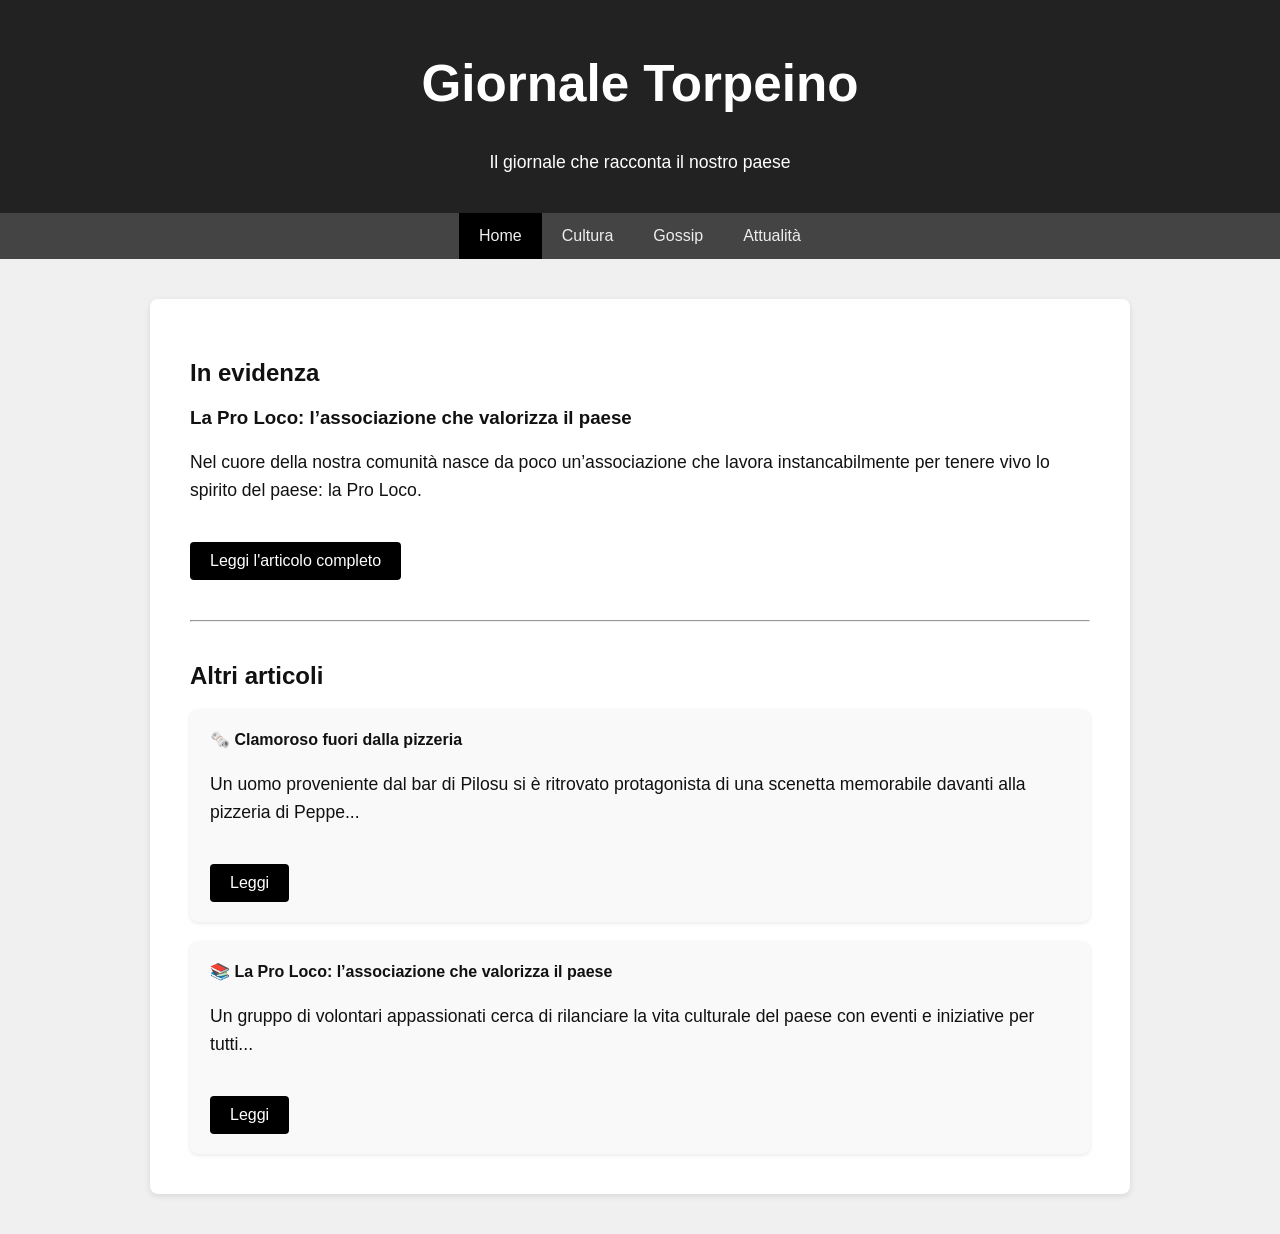
<file: index.html>
<!DOCTYPE html>
<html lang="it">
<head>
    <meta charset="UTF-8">
    <title>Giornale Torpeino</title>
    <style>
        body {
            font-family: 'Segoe UI', Tahoma, Geneva, Verdana, sans-serif;
            background-color: #f0f0f0;
            color: #111;
            margin: 0;
            padding: 0;
        }
        .header {
            background-color: #222;
            color: white;
            padding: 20px;
            text-align: center;
        }
        .menu {
            background-color: #444;
            overflow: hidden;
            display: flex;
            justify-content: center;
        }
        .menu a {
            color: #eee;
            padding: 14px 20px;
            text-decoration: none;
            display: block;
        }
        .menu a:hover {
            background-color: #666;
        }
        .menu a.active {
            background-color: #000;
        }
        .container {
            max-width: 900px;
            margin: 40px auto;
            background-color: #fff;
            padding: 40px;
            border-radius: 8px;
            box-shadow: 0 2px 6px rgba(0,0,0,0.1);
        }
        h1 {
            color: #111;
        }
        em {
            color: #555;
        }
        p {
            font-size: 1.1em;
            line-height: 1.6;
        }
        .highlight {
            background-color: #f9f9f9;
            border-left: 4px solid #999;
            padding: 10px;
            margin: 20px 0;
        }
        a.article-link {
            display: block;
            margin-top: 15px;
            font-size: 1.1em;
            color: #333;
            text-decoration: none;
        }
        a.article-link:hover {
            text-decoration: underline;
        }
        .btn-evidenza {
            display: inline-block;
            margin-top: 20px;
            padding: 10px 20px;
            background-color: #000;
            color: white;
            text-decoration: none;
            border-radius: 4px;
        }
        .btn-evidenza:hover {
            background-color: #333;
        }
    </style>
</head>
<body>
    <div class="header">
        <h1 style="font-size: 3.2em; color: white;">Giornale Torpeino</h1>
        <p>Il giornale che racconta il nostro paese</p>
    </div>
    <div class="menu">
        <a href="index.html" class="active">Home</a>
        <a href="cultura.html" class="">Cultura</a>
        <a href="gossip.html" class="">Gossip</a>
        <a href="attualita.html" class="">Attualità</a>
    </div>
    <div class="container">
        
<h2>In evidenza</h2>
<h3>La Pro Loco: l’associazione che valorizza il paese</h3>
<p>Nel cuore della nostra comunità nasce da poco un’associazione che lavora instancabilmente per tenere vivo lo spirito del paese: la Pro Loco.</p>
<a href="cultura.html" class="btn-evidenza">Leggi l'articolo completo</a>

    

<hr style="margin: 40px 0;">
<h2>Altri articoli</h2>
<div style="display: flex; gap: 20px; flex-wrap: wrap;">
    <div style="flex: 1 1 45%; background-color: #f9f9f9; padding: 20px; border-radius: 8px; box-shadow: 0 1px 4px rgba(0,0,0,0.1);">
        <h4 style="margin-top: 0;">🗞️ Clamoroso fuori dalla pizzeria</h4>
        <p>Un uomo proveniente dal bar di Pilosu si è ritrovato protagonista di una scenetta memorabile davanti alla pizzeria di Peppe...</p>
        <a href="ubriaco.html" class="btn-evidenza">Leggi</a>
    </div>
    <div style="flex: 1 1 45%; background-color: #f9f9f9; padding: 20px; border-radius: 8px; box-shadow: 0 1px 4px rgba(0,0,0,0.1);">
        <h4 style="margin-top: 0;">📚 La Pro Loco: l’associazione che valorizza il paese</h4>
        <p>Un gruppo di volontari appassionati cerca di rilanciare la vita culturale del paese con eventi e iniziative per tutti...</p>
        <a href="cultura.html" class="btn-evidenza">Leggi</a>
    </div>
</div>

</div>
</body>
</file>
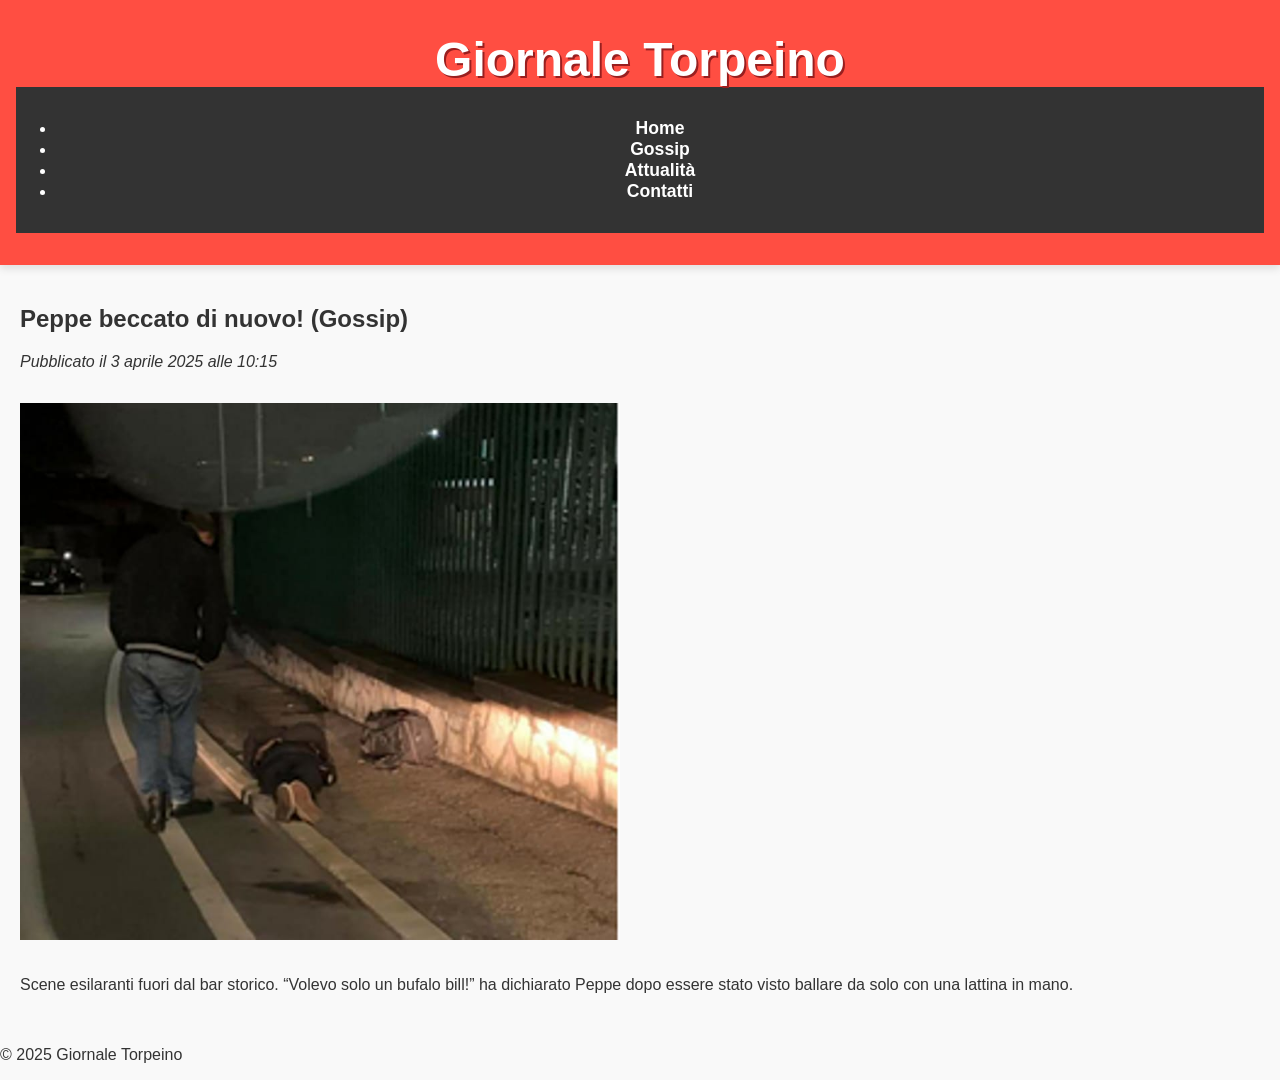
<file: articolo-bufalo-bill.html>
<!DOCTYPE html>
<html lang="it">
<head>
  <meta charset="UTF-8" />
  <meta name="viewport" content="width=device-width, initial-scale=1.0" />
  <title>Peppe beccato di nuovo!</title>
  <link rel="stylesheet" href="style.css" />
</head>
<body>
  <header>
    <h1>Giornale Torpeino</h1>
    <nav>
      <ul>
        <li><a href="index.html">Home</a></li>
        <li><a href="gossip.html">Gossip</a></li>
        <li><a href="attualita.html">Attualità</a></li>
        <li><a href="contatti.html">Contatti</a></li>
      </ul>
    </nav>
  </header>
  <main>
    <h2>Peppe beccato di nuovo! (Gossip)</h2>
    <p><em>Pubblicato il 3 aprile 2025 alle 10:15</em></p>
    <img src="immagine-bufalo.jpg" alt="Peppe gossip" style="width:100%;max-width:600px;margin:1rem 0;">
    <p>
      Scene esilaranti fuori dal bar storico. “Volevo solo un bufalo bill!” ha dichiarato Peppe dopo essere stato visto ballare da solo con una lattina in mano.
    </p>
  </main>
  <footer>
    <p>© 2025 Giornale Torpeino</p>
  </footer>
</body>
</html>
</file>
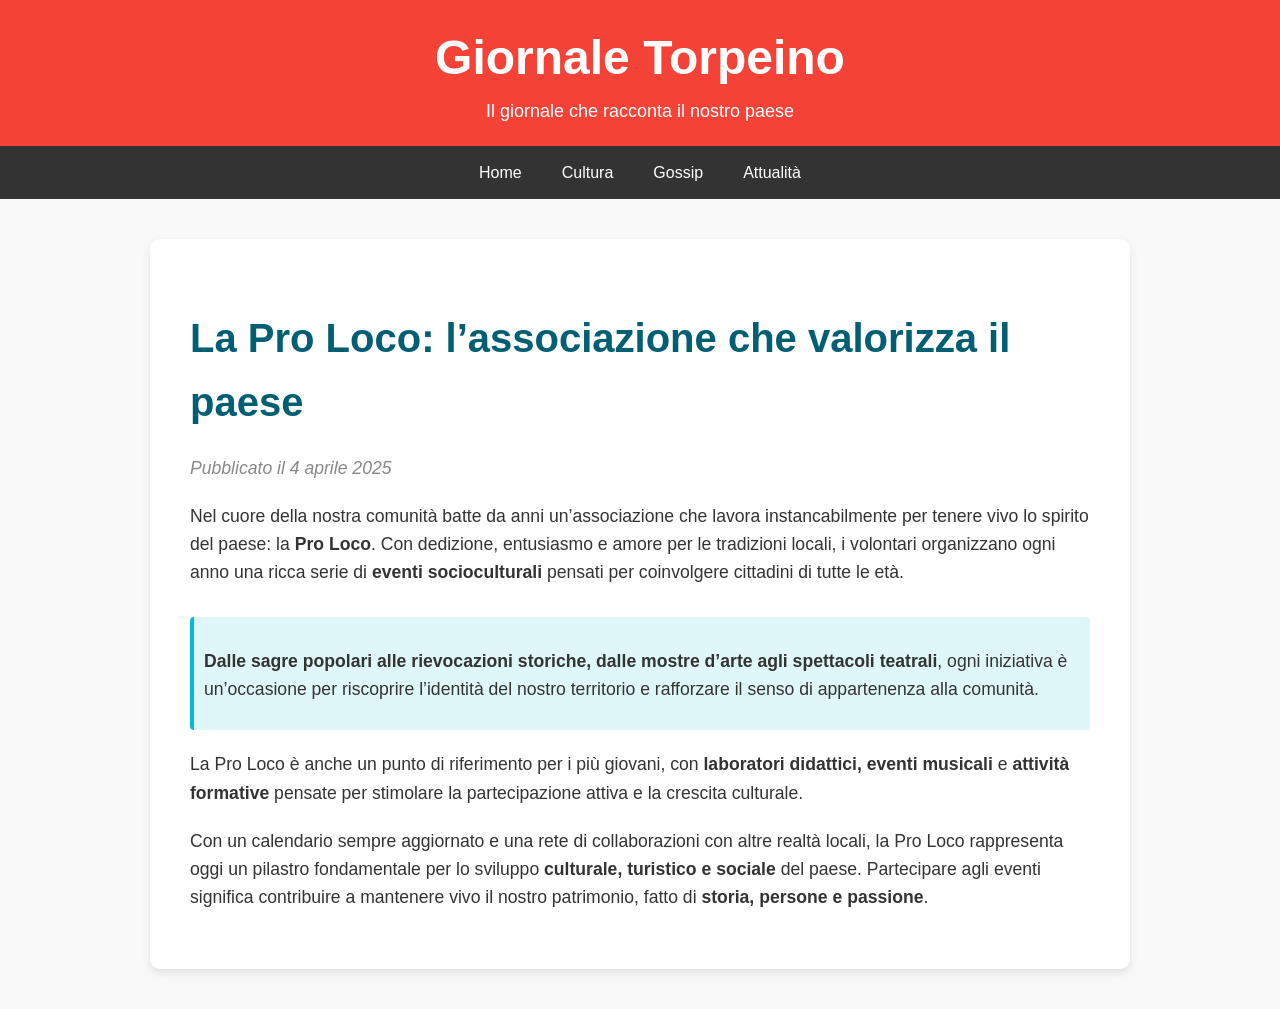
<file: articolo_proloco (7).html>
<!DOCTYPE html>
<html lang="it">
<head>
    <meta charset="UTF-8">
    <title>La Pro Loco: l’associazione che valorizza il paese</title>
    <style>
        body {
            font-family: 'Segoe UI', Tahoma, Geneva, Verdana, sans-serif;
            background-color: #f9f9f9;
            color: #333;
            line-height: 1.6;
            margin: 0;
            padding: 0;
        }
        .container {
            max-width: 900px;
            margin: 40px auto;
            background-color: #ffffff;
            padding: 40px;
            border-radius: 10px;
            box-shadow: 0 4px 10px rgba(0,0,0,0.1);
        }
        h1 {
            color: #005f73;
            font-size: 2.5em;
            margin-bottom: 10px;
        }
        em {
            color: #888;
        }
        p {
            margin-top: 20px;
            font-size: 1.1em;
        }
        .highlight {
            background-color: #e0f7fa;
            padding: 10px;
            border-left: 4px solid #00bcd4;
            margin-top: 30px;
            border-radius: 4px;
        }
    </style>
</head>
<body>

    <!-- INIZIO MENU -->
    <div style="background-color: #f44336; padding: 20px; text-align: center;">
        <h1 style="color: white; font-size: 48px; margin: 0;">Giornale Torpeino</h1>
        <p style="color: white; font-size: 18px; margin: 0;">Il giornale che racconta il nostro paese</p>
    </div>
    <div style="background-color: #333; overflow: hidden;">
        <div style="display: flex; justify-content: center;">
            <a href="index.html" style="color: white; padding: 14px 20px; text-decoration: none; display: block;">Home</a>
            <a href="cultura.html" style="color: white; padding: 14px 20px; text-decoration: none; display: block;">Cultura</a>
            <a href="gossip.html" style="color: white; padding: 14px 20px; text-decoration: none; display: block;">Gossip</a>
            <a href="attualita.html" style="color: white; padding: 14px 20px; text-decoration: none; display: block;">Attualità</a>
        </div>
    </div>
    <!-- FINE MENU -->

    <div class="container">
        <h1>La Pro Loco: l’associazione che valorizza il paese</h1>
        <p><em>Pubblicato il 4 aprile 2025</em></p>

        <p>Nel cuore della nostra comunità batte da anni un’associazione che lavora instancabilmente per tenere vivo lo spirito del paese: la <strong>Pro Loco</strong>. 
        Con dedizione, entusiasmo e amore per le tradizioni locali, i volontari organizzano ogni anno una ricca serie di <strong>eventi socioculturali</strong> pensati per coinvolgere cittadini di tutte le età.</p>

        <div class="highlight">
            <p><strong>Dalle sagre popolari alle rievocazioni storiche, dalle mostre d’arte agli spettacoli teatrali</strong>, ogni iniziativa è un’occasione per riscoprire l’identità del nostro territorio e rafforzare il senso di appartenenza alla comunità.</p>
        </div>

        <p>La Pro Loco è anche un punto di riferimento per i più giovani, con <strong>laboratori didattici, eventi musicali</strong> e <strong>attività formative</strong> pensate per stimolare la partecipazione attiva e la crescita culturale.</p>

        <p>Con un calendario sempre aggiornato e una rete di collaborazioni con altre realtà locali, la Pro Loco rappresenta oggi un pilastro fondamentale per lo sviluppo <strong>culturale, turistico e sociale</strong> del paese. Partecipare agli eventi significa contribuire a mantenere vivo il nostro patrimonio, fatto di <strong>storia, persone e passione</strong>.</p>
    </div>
</body>
</html>
</file>
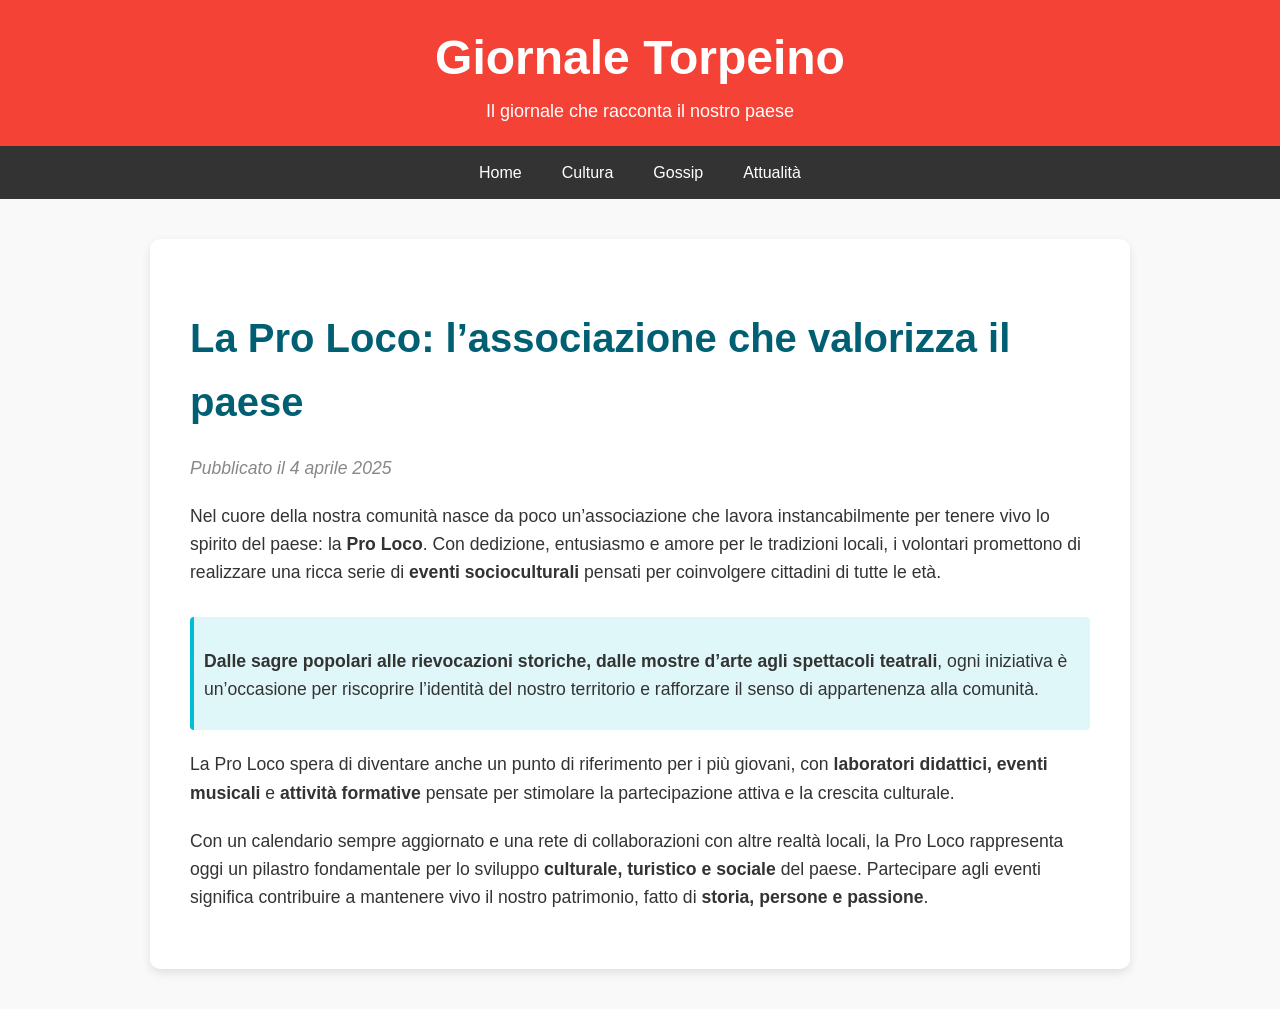
<file: articolo_proloco.html>
<!DOCTYPE html>
<html lang="it">
<head>
    <meta charset="UTF-8">
    <title>La Pro Loco: l’associazione che valorizza il paese</title>
    <style>
        body {
            font-family: 'Segoe UI', Tahoma, Geneva, Verdana, sans-serif;
            background-color: #f9f9f9;
            color: #333;
            line-height: 1.6;
            margin: 0;
            padding: 0;
        }
        .container {
            max-width: 900px;
            margin: 40px auto;
            background-color: #ffffff;
            padding: 40px;
            border-radius: 10px;
            box-shadow: 0 4px 10px rgba(0,0,0,0.1);
        }
        h1 {
            color: #005f73;
            font-size: 2.5em;
            margin-bottom: 10px;
        }
        em {
            color: #888;
        }
        p {
            margin-top: 20px;
            font-size: 1.1em;
        }
        .highlight {
            background-color: #e0f7fa;
            padding: 10px;
            border-left: 4px solid #00bcd4;
            margin-top: 30px;
            border-radius: 4px;
        }
    </style>
</head>
<body>

    <!-- INIZIO MENU -->
    <div style="background-color: #f44336; padding: 20px; text-align: center;">
        <h1 style="color: white; font-size: 48px; margin: 0;">Giornale Torpeino</h1>
        <p style="color: white; font-size: 18px; margin: 0;">Il giornale che racconta il nostro paese</p>
    </div>
    <div style="background-color: #333; overflow: hidden;">
        <div style="display: flex; justify-content: center;">
            <a href="index.html" style="color: white; padding: 14px 20px; text-decoration: none; display: block;">Home</a>
            <a href="cultura.html" style="color: white; padding: 14px 20px; text-decoration: none; display: block;">Cultura</a>
            <a href="gossip.html" style="color: white; padding: 14px 20px; text-decoration: none; display: block;">Gossip</a>
            <a href="attualita.html" style="color: white; padding: 14px 20px; text-decoration: none; display: block;">Attualità</a>
        </div>
    </div>
    <!-- FINE MENU -->

    <div class="container">
        <h1>La Pro Loco: l’associazione che valorizza il paese</h1>
        <p><em>Pubblicato il 4 aprile 2025</em></p>

        <p>Nel cuore della nostra comunità nasce da poco un’associazione che lavora instancabilmente per tenere vivo lo spirito del paese: la <strong>Pro Loco</strong>. 
        Con dedizione, entusiasmo e amore per le tradizioni locali, i volontari promettono di realizzare una ricca serie di <strong>eventi socioculturali</strong> pensati per coinvolgere cittadini di tutte le età.</p>

        <div class="highlight">
            <p><strong>Dalle sagre popolari alle rievocazioni storiche, dalle mostre d’arte agli spettacoli teatrali</strong>, ogni iniziativa è un’occasione per riscoprire l’identità del nostro territorio e rafforzare il senso di appartenenza alla comunità.</p>
        </div>

        <p>La Pro Loco spera di diventare anche un punto di riferimento per i più giovani, con <strong>laboratori didattici, eventi musicali</strong> e <strong>attività formative</strong> pensate per stimolare la partecipazione attiva e la crescita culturale.</p>

        <p>Con un calendario sempre aggiornato e una rete di collaborazioni con altre realtà locali, la Pro Loco rappresenta oggi un pilastro fondamentale per lo sviluppo <strong>culturale, turistico e sociale</strong> del paese. Partecipare agli eventi significa contribuire a mantenere vivo il nostro patrimonio, fatto di <strong>storia, persone e passione</strong>.</p>
    </div>
</body>
</html>
</file>
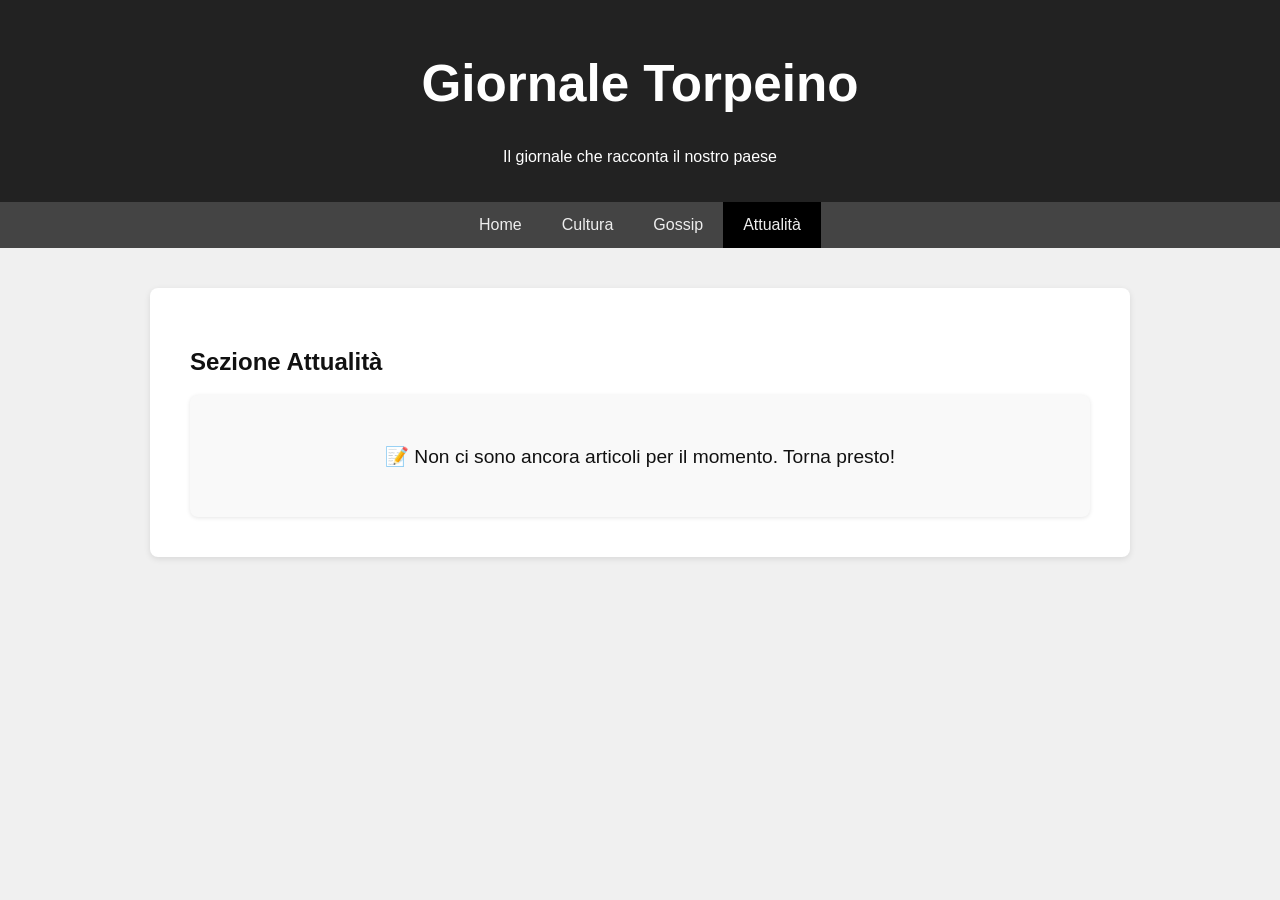
<file: attualita.html>
<!DOCTYPE html>
<html lang="it">
<head>
    <meta charset="UTF-8">
    <title>Attualità</title>
    <meta name="description" content="Il Giornale Torpeino racconta storie, eventi e curiosità del paese di Torpe. Scopri articoli di cultura, gossip e attualità.">
    <meta name="keywords" content="giornale Torpe, notizie Torpe, cultura Torpe, gossip paese, attualità locale">
    <meta name="author" content="Redazione Torpeino">
    <style>
        body {
            font-family: 'Segoe UI', Tahoma, Geneva, Verdana, sans-serif;
            background-color: #f0f0f0;
            color: #111;
            margin: 0;
            padding: 0;
        }
        .header {
            background-color: #222;
            color: white;
            padding: 20px;
            text-align: center;
        }
        .menu {
            background-color: #444;
            overflow: hidden;
            display: flex;
            justify-content: center;
        }
        .menu a {
            color: #eee;
            padding: 14px 20px;
            text-decoration: none;
            display: block;
        }
        .menu a:hover {
            background-color: #666;
        }
        .menu a.active {
            background-color: #000;
        }
        .container {
            max-width: 900px;
            margin: 40px auto;
            background-color: #fff;
            padding: 40px;
            border-radius: 8px;
            box-shadow: 0 2px 6px rgba(0,0,0,0.1);
        }
        .btn-evidenza {
            display: inline-block;
            margin-top: 10px;
            padding: 10px 20px;
            background-color: #000;
            color: white;
            text-decoration: none;
            border-radius: 4px;
        }
        .btn-evidenza:hover {
            background-color: #333;
        }
    </style>
</head>
<body>
    <div class="header">
        <h1 style="font-size: 3.2em; color: white;">Giornale Torpeino</h1>
        <p>Il giornale che racconta il nostro paese</p>
    </div>
    <div class="menu">
        <a href="index.html" class="">Home</a>
        <a href="cultura.html" class="">Cultura</a>
        <a href="gossip.html" class="">Gossip</a>
        <a href="attualita.html" class="active">Attualità</a>
    </div>
    <div class="container">
        
<h2>Sezione Attualità</h2>
<div style="background-color: #f9f9f9; padding: 30px; border-radius: 8px; box-shadow: 0 1px 4px rgba(0,0,0,0.1); text-align: center;">
    <p style="font-size: 1.2em;">📝 Non ci sono ancora articoli per il momento. Torna presto!</p>
</div>

    </div>
</body>
</html>
</file>
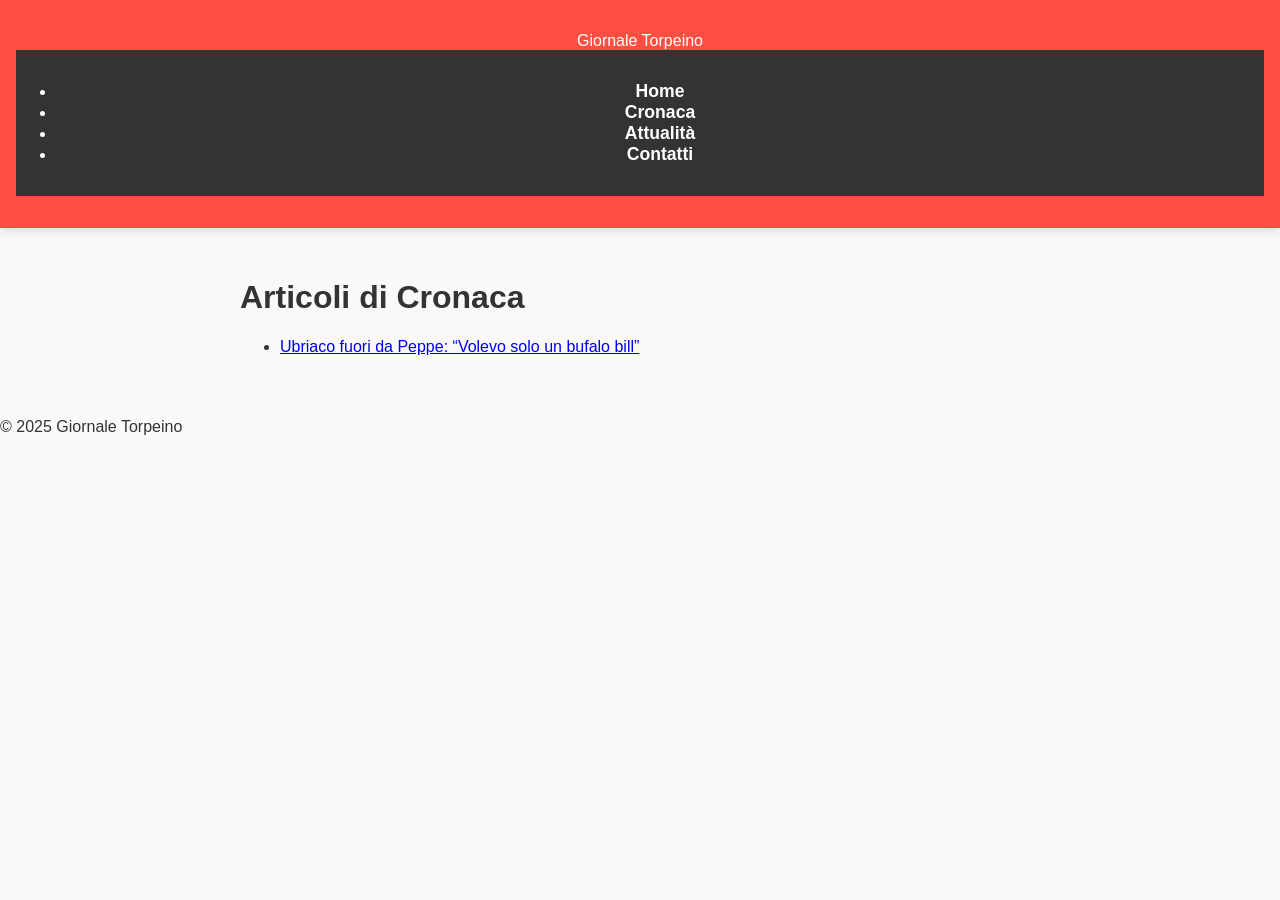
<file: cronaca.html>
<!DOCTYPE html>
<html lang="it">
<head>
  <meta charset="UTF-8">
  <meta name="viewport" content="width=device-width, initial-scale=1.0">
  <title>Cronaca – Giornale Torpeino</title>
  <link rel="stylesheet" href="style.css">
</head>
<body>
  <header>
    <div class="logo">Giornale Torpeino</div>
    <nav>
      <ul>
        <li><a href="index.html">Home</a></li>
        <li><a href="cronaca.html">Cronaca</a></li>
        <li><a href="attualita.html">Attualità</a></li>
        <li><a href="#">Contatti</a></li>
      </ul>
    </nav>
  </header>

  <main style="padding: 30px; max-width: 800px; margin: auto;">
    <h1>Articoli di Cronaca</h1>
    <ul>
      <li><a href="articolo-bufalo-bill.html">Ubriaco fuori da Peppe: “Volevo solo un bufalo bill”</a></li>
    </ul>
  </main>

  <footer>
    <p>&copy; 2025 Giornale Torpeino</p>
  </footer>
</body>
</html>
</file>
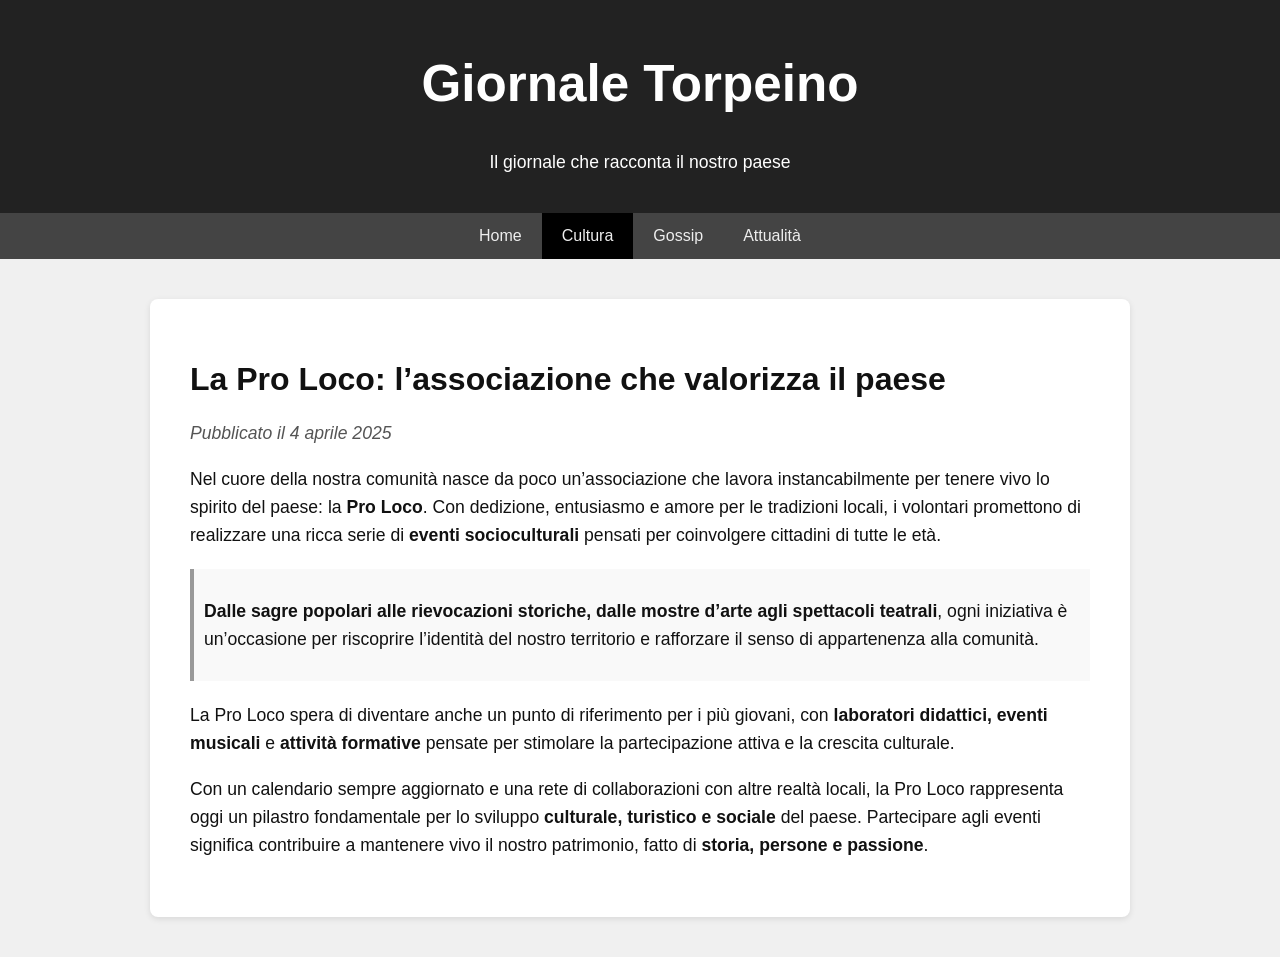
<file: cultura.html>
<!DOCTYPE html>
<html lang="it">
<head>
    <meta charset="UTF-8">
    <title>Cultura</title>
    <style>
        body {
            font-family: 'Segoe UI', Tahoma, Geneva, Verdana, sans-serif;
            background-color: #f0f0f0;
            color: #111;
            margin: 0;
            padding: 0;
        }
        .header {
            background-color: #222;
            color: white;
            padding: 20px;
            text-align: center;
        }
        .menu {
            background-color: #444;
            overflow: hidden;
            display: flex;
            justify-content: center;
        }
        .menu a {
            color: #eee;
            padding: 14px 20px;
            text-decoration: none;
            display: block;
        }
        .menu a:hover {
            background-color: #666;
        }
        .menu a.active {
            background-color: #000;
        }
        .container {
            max-width: 900px;
            margin: 40px auto;
            background-color: #fff;
            padding: 40px;
            border-radius: 8px;
            box-shadow: 0 2px 6px rgba(0,0,0,0.1);
        }
        h1 {
            color: #111;
        }
        em {
            color: #555;
        }
        p {
            font-size: 1.1em;
            line-height: 1.6;
        }
        .highlight {
            background-color: #f9f9f9;
            border-left: 4px solid #999;
            padding: 10px;
            margin: 20px 0;
        }
        a.article-link {
            display: block;
            margin-top: 15px;
            font-size: 1.1em;
            color: #333;
            text-decoration: none;
        }
        a.article-link:hover {
            text-decoration: underline;
        }
        .btn-evidenza {
            display: inline-block;
            margin-top: 20px;
            padding: 10px 20px;
            background-color: #000;
            color: white;
            text-decoration: none;
            border-radius: 4px;
        }
        .btn-evidenza:hover {
            background-color: #333;
        }
    </style>
</head>
<body>
    <div class="header">
        <h1 style="font-size: 3.2em; color: white;">Giornale Torpeino</h1>
        <p>Il giornale che racconta il nostro paese</p>
    </div>
    <div class="menu">
        <a href="index.html" class="">Home</a>
        <a href="cultura.html" class="active">Cultura</a>
        <a href="gossip.html" class="">Gossip</a>
        <a href="attualita.html" class="">Attualità</a>
    </div>
    <div class="container">
        
<h1>La Pro Loco: l’associazione che valorizza il paese</h1>
<p><em>Pubblicato il 4 aprile 2025</em></p>
<p>Nel cuore della nostra comunità nasce da poco un’associazione che lavora instancabilmente per tenere vivo lo spirito del paese: la <strong>Pro Loco</strong>. 
Con dedizione, entusiasmo e amore per le tradizioni locali, i volontari promettono di realizzare una ricca serie di <strong>eventi socioculturali</strong> pensati per coinvolgere cittadini di tutte le età.</p>
<div class="highlight">
    <p><strong>Dalle sagre popolari alle rievocazioni storiche, dalle mostre d’arte agli spettacoli teatrali</strong>, ogni iniziativa è un’occasione per riscoprire l’identità del nostro territorio e rafforzare il senso di appartenenza alla comunità.</p>
</div>
<p>La Pro Loco spera di diventare anche un punto di riferimento per i più giovani, con <strong>laboratori didattici, eventi musicali</strong> e <strong>attività formative</strong> pensate per stimolare la partecipazione attiva e la crescita culturale.</p>
<p>Con un calendario sempre aggiornato e una rete di collaborazioni con altre realtà locali, la Pro Loco rappresenta oggi un pilastro fondamentale per lo sviluppo <strong>culturale, turistico e sociale</strong> del paese. Partecipare agli eventi significa contribuire a mantenere vivo il nostro patrimonio, fatto di <strong>storia, persone e passione</strong>.</p>

    </div>
</body>
</html>
</file>
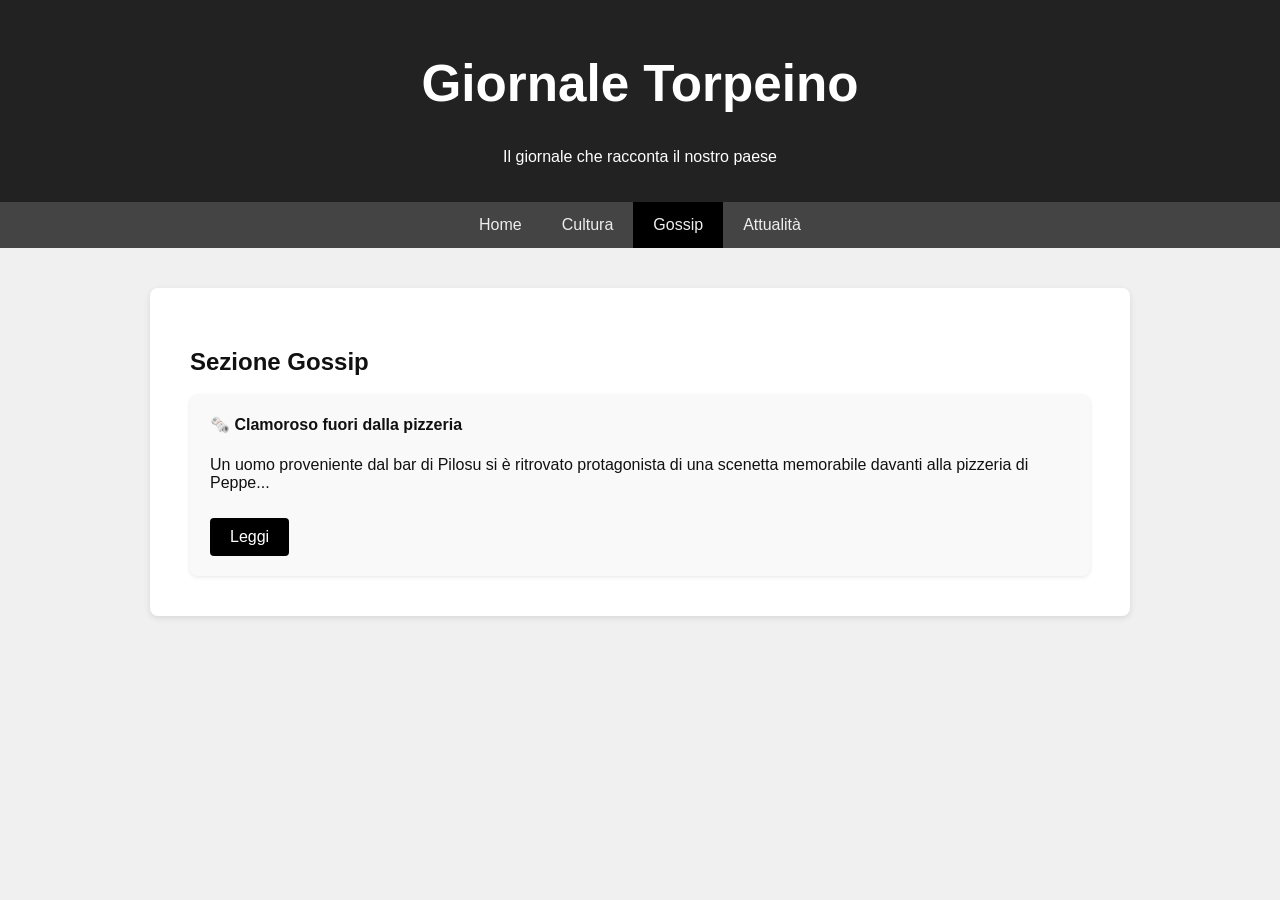
<file: gossip.html>
<!DOCTYPE html>
<html lang="it">
<head>
    <meta charset="UTF-8">
    <title>Gossip</title>
    <meta name="description" content="Il Giornale Torpeino racconta storie, eventi e curiosità del paese di Torpe. Scopri articoli di cultura, gossip e attualità.">
    <meta name="keywords" content="giornale Torpe, notizie Torpe, cultura Torpe, gossip paese, attualità locale">
    <meta name="author" content="Redazione Torpeino">
    <style>
        body {
            font-family: 'Segoe UI', Tahoma, Geneva, Verdana, sans-serif;
            background-color: #f0f0f0;
            color: #111;
            margin: 0;
            padding: 0;
        }
        .header {
            background-color: #222;
            color: white;
            padding: 20px;
            text-align: center;
        }
        .menu {
            background-color: #444;
            overflow: hidden;
            display: flex;
            justify-content: center;
        }
        .menu a {
            color: #eee;
            padding: 14px 20px;
            text-decoration: none;
            display: block;
        }
        .menu a:hover {
            background-color: #666;
        }
        .menu a.active {
            background-color: #000;
        }
        .container {
            max-width: 900px;
            margin: 40px auto;
            background-color: #fff;
            padding: 40px;
            border-radius: 8px;
            box-shadow: 0 2px 6px rgba(0,0,0,0.1);
        }
        .btn-evidenza {
            display: inline-block;
            margin-top: 10px;
            padding: 10px 20px;
            background-color: #000;
            color: white;
            text-decoration: none;
            border-radius: 4px;
        }
        .btn-evidenza:hover {
            background-color: #333;
        }
    </style>
</head>
<body>
    <div class="header">
        <h1 style="font-size: 3.2em; color: white;">Giornale Torpeino</h1>
        <p>Il giornale che racconta il nostro paese</p>
    </div>
    <div class="menu">
        <a href="index.html" class="">Home</a>
        <a href="cultura.html" class="">Cultura</a>
        <a href="gossip.html" class="active">Gossip</a>
        <a href="attualita.html" class="">Attualità</a>
    </div>
    <div class="container">
        
<h2>Sezione Gossip</h2>
<div style="display: flex; flex-wrap: wrap; gap: 20px;">
    <div style="flex: 1 1 100%; background-color: #f9f9f9; padding: 20px; border-radius: 8px; box-shadow: 0 1px 4px rgba(0,0,0,0.1);">
        <h4 style="margin-top: 0;">🗞️ Clamoroso fuori dalla pizzeria</h4>
        <p>Un uomo proveniente dal bar di Pilosu si è ritrovato protagonista di una scenetta memorabile davanti alla pizzeria di Peppe...</p>
        <a href="ubriaco.html" class="btn-evidenza">Leggi</a>
    </div>
</div>

    </div>
</body>
</html>
</file>
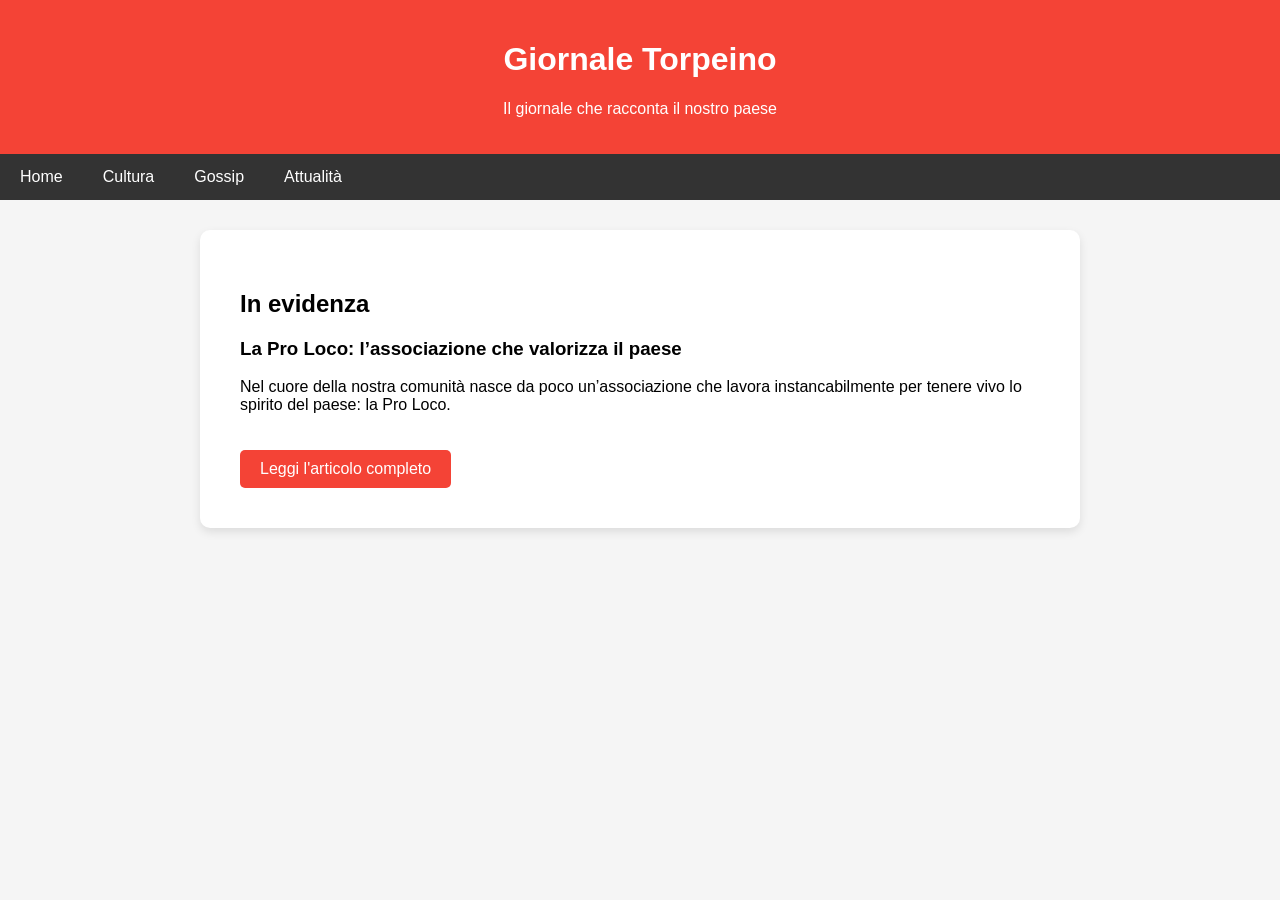
<file: index (1).html>
<!DOCTYPE html>
<html lang="it">
<head>
    <meta charset="UTF-8">
    <title>Giornale Torpeino</title>
    <style>
        body {
            font-family: 'Segoe UI', Tahoma, Geneva, Verdana, sans-serif;
            background-color: #f5f5f5;
            margin: 0;
            padding: 0;
        }
        .header {
            background-color: #f44336;
            color: white;
            padding: 20px;
            text-align: center;
        }
        .menu {
            background-color: #333;
            overflow: hidden;
        }
        .menu a {
            float: left;
            display: block;
            color: white;
            text-align: center;
            padding: 14px 20px;
            text-decoration: none;
        }
        .menu a:hover {
            background-color: #575757;
        }
        .main {
            padding: 40px;
            max-width: 800px;
            margin: auto;
            background-color: white;
            margin-top: 30px;
            border-radius: 10px;
            box-shadow: 0 4px 10px rgba(0,0,0,0.1);
        }
        .btn-evidenza {
            display: inline-block;
            margin-top: 20px;
            padding: 10px 20px;
            background-color: #f44336;
            color: white;
            text-decoration: none;
            border-radius: 5px;
        }
        .btn-evidenza:hover {
            background-color: #d32f2f;
        }
    </style>
</head>
<body>

    <div class="header">
        <h1>Giornale Torpeino</h1>
        <p>Il giornale che racconta il nostro paese</p>
    </div>

    <div class="menu">
        <a href="index.html">Home</a>
        <a href="cultura.html">Cultura</a>
        <a href="gossip.html">Gossip</a>
        <a href="attualita.html">Attualità</a>
    </div>

    <div class="main">
        <h2>In evidenza</h2>
        <h3>La Pro Loco: l’associazione che valorizza il paese</h3>
        <p>Nel cuore della nostra comunità nasce da poco un’associazione che lavora instancabilmente per tenere vivo lo spirito del paese: la Pro Loco.</p>
        <a href="cultura.html" class="btn-evidenza">Leggi l'articolo completo</a>
    </div>

</body>
</html>
</file>
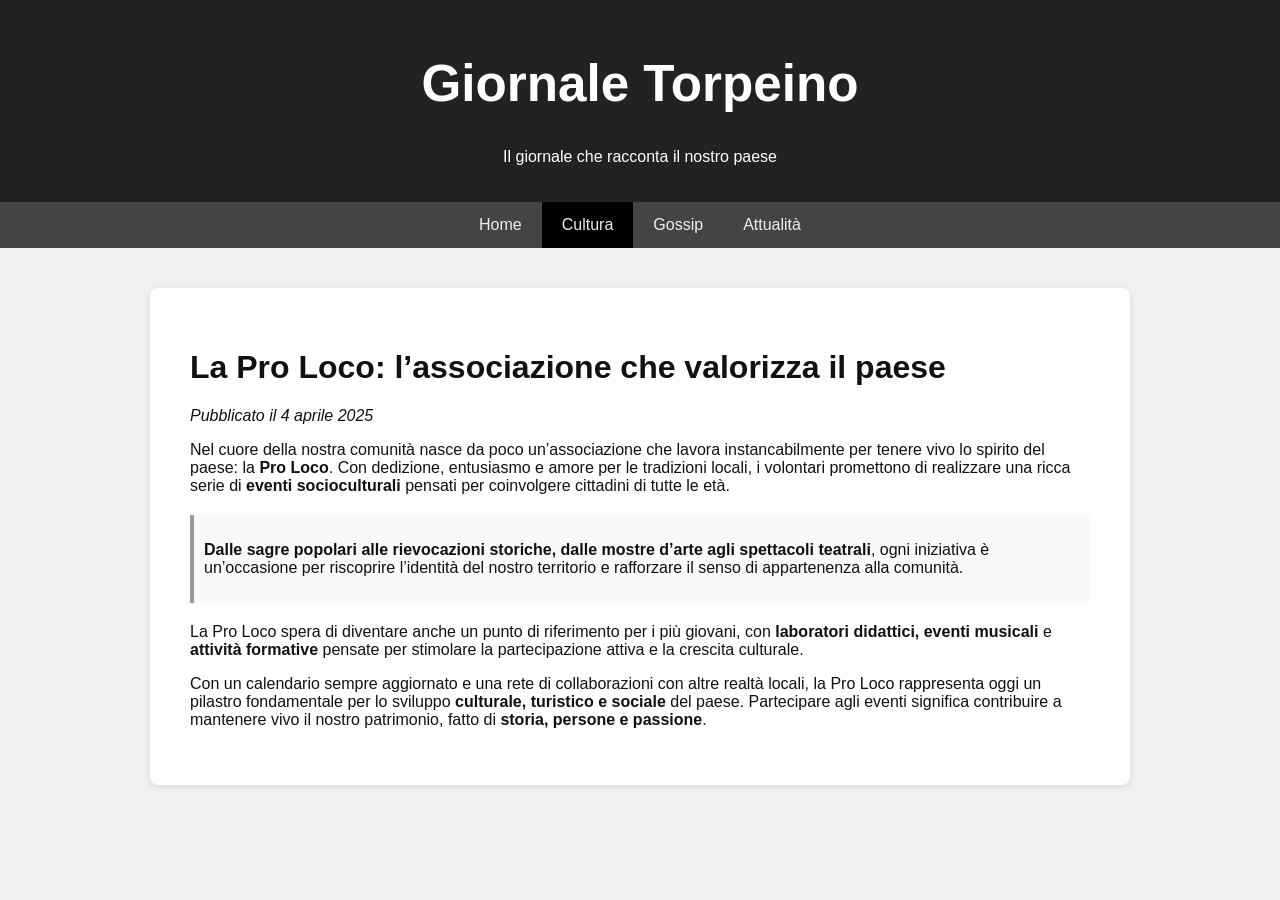
<file: proloco.html>
<!DOCTYPE html>
<html lang="it">
<head>
    <meta charset="UTF-8">
    <title>La Pro Loco</title>
    <meta name="description" content="Il Giornale Torpeino racconta storie, eventi e curiosità del paese di Torpe. Scopri articoli di cultura, gossip e attualità.">
    <meta name="keywords" content="giornale Torpe, notizie Torpe, cultura Torpe, gossip paese, attualità locale">
    <meta name="author" content="Redazione Torpeino">
    <style>
        body {
            font-family: 'Segoe UI', Tahoma, Geneva, Verdana, sans-serif;
            background-color: #f0f0f0;
            color: #111;
            margin: 0;
            padding: 0;
        }
        .header {
            background-color: #222;
            color: white;
            padding: 20px;
            text-align: center;
        }
        .menu {
            background-color: #444;
            overflow: hidden;
            display: flex;
            justify-content: center;
        }
        .menu a {
            color: #eee;
            padding: 14px 20px;
            text-decoration: none;
            display: block;
        }
        .menu a:hover {
            background-color: #666;
        }
        .menu a.active {
            background-color: #000;
        }
        .container {
            max-width: 900px;
            margin: 40px auto;
            background-color: #fff;
            padding: 40px;
            border-radius: 8px;
            box-shadow: 0 2px 6px rgba(0,0,0,0.1);
        }
        .btn-evidenza {
            display: inline-block;
            margin-top: 10px;
            padding: 10px 20px;
            background-color: #000;
            color: white;
            text-decoration: none;
            border-radius: 4px;
        }
        .btn-evidenza:hover {
            background-color: #333;
        }
    </style>
</head>
<body>
    <div class="header">
        <h1 style="font-size: 3.2em; color: white;">Giornale Torpeino</h1>
        <p>Il giornale che racconta il nostro paese</p>
    </div>
    <div class="menu">
        <a href="index.html" class="">Home</a>
        <a href="cultura.html" class="active">Cultura</a>
        <a href="gossip.html" class="">Gossip</a>
        <a href="attualita.html" class="">Attualità</a>
    </div>
    <div class="container">
        
<h1>La Pro Loco: l’associazione che valorizza il paese</h1>
<p><em>Pubblicato il 4 aprile 2025</em></p>
<p>Nel cuore della nostra comunità nasce da poco un’associazione che lavora instancabilmente per tenere vivo lo spirito del paese: la <strong>Pro Loco</strong>. 
Con dedizione, entusiasmo e amore per le tradizioni locali, i volontari promettono di realizzare una ricca serie di <strong>eventi socioculturali</strong> pensati per coinvolgere cittadini di tutte le età.</p>
<div style="background-color:#f9f9f9; border-left: 4px solid #999; padding: 10px; margin: 20px 0;">
    <p><strong>Dalle sagre popolari alle rievocazioni storiche, dalle mostre d’arte agli spettacoli teatrali</strong>, ogni iniziativa è un’occasione per riscoprire l’identità del nostro territorio e rafforzare il senso di appartenenza alla comunità.</p>
</div>
<p>La Pro Loco spera di diventare anche un punto di riferimento per i più giovani, con <strong>laboratori didattici, eventi musicali</strong> e <strong>attività formative</strong> pensate per stimolare la partecipazione attiva e la crescita culturale.</p>
<p>Con un calendario sempre aggiornato e una rete di collaborazioni con altre realtà locali, la Pro Loco rappresenta oggi un pilastro fondamentale per lo sviluppo <strong>culturale, turistico e sociale</strong> del paese. Partecipare agli eventi significa contribuire a mantenere vivo il nostro patrimonio, fatto di <strong>storia, persone e passione</strong>.</p>

    </div>
</body>
</html>
</file>
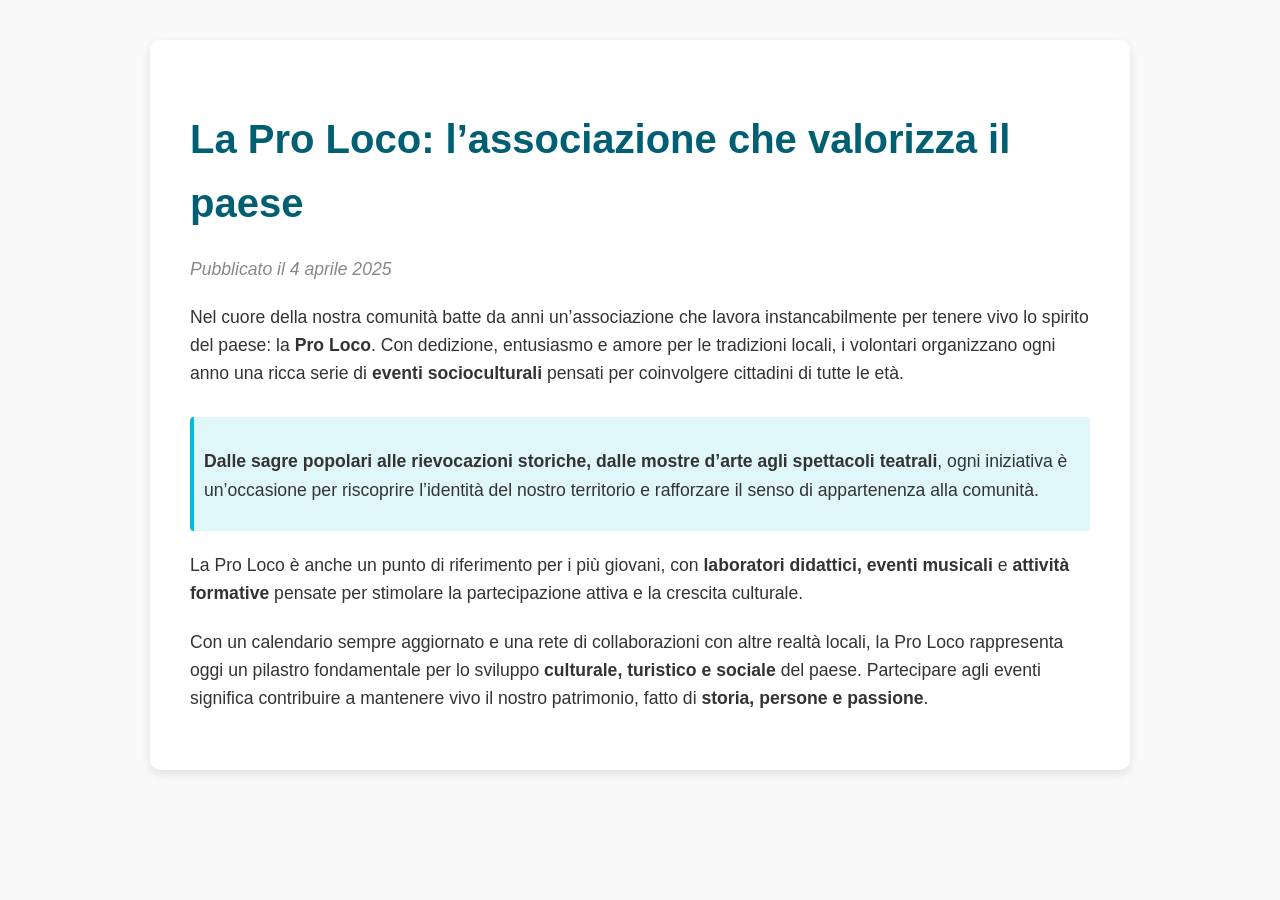
<file: proloco_stilizzato.html>
<!DOCTYPE html>
<html lang="it">
<head>
    <meta charset="UTF-8">
    <title>La Pro Loco: l’associazione che valorizza il paese</title>
    <style>
        body {
            font-family: 'Segoe UI', Tahoma, Geneva, Verdana, sans-serif;
            background-color: #f9f9f9;
            color: #333;
            line-height: 1.6;
            margin: 0;
            padding: 0;
        }
        .container {
            max-width: 900px;
            margin: 40px auto;
            background-color: #ffffff;
            padding: 40px;
            border-radius: 10px;
            box-shadow: 0 4px 10px rgba(0,0,0,0.1);
        }
        h1 {
            color: #005f73;
            font-size: 2.5em;
            margin-bottom: 10px;
        }
        em {
            color: #888;
        }
        p {
            margin-top: 20px;
            font-size: 1.1em;
        }
        .highlight {
            background-color: #e0f7fa;
            padding: 10px;
            border-left: 4px solid #00bcd4;
            margin-top: 30px;
            border-radius: 4px;
        }
    </style>
</head>
<body>
    <div class="container">
        <h1>La Pro Loco: l’associazione che valorizza il paese</h1>
        <p><em>Pubblicato il 4 aprile 2025</em></p>

        <p>Nel cuore della nostra comunità batte da anni un’associazione che lavora instancabilmente per tenere vivo lo spirito del paese: la <strong>Pro Loco</strong>. 
        Con dedizione, entusiasmo e amore per le tradizioni locali, i volontari organizzano ogni anno una ricca serie di <strong>eventi socioculturali</strong> pensati per coinvolgere cittadini di tutte le età.</p>

        <div class="highlight">
            <p><strong>Dalle sagre popolari alle rievocazioni storiche, dalle mostre d’arte agli spettacoli teatrali</strong>, ogni iniziativa è un’occasione per riscoprire l’identità del nostro territorio e rafforzare il senso di appartenenza alla comunità.</p>
        </div>

        <p>La Pro Loco è anche un punto di riferimento per i più giovani, con <strong>laboratori didattici, eventi musicali</strong> e <strong>attività formative</strong> pensate per stimolare la partecipazione attiva e la crescita culturale.</p>

        <p>Con un calendario sempre aggiornato e una rete di collaborazioni con altre realtà locali, la Pro Loco rappresenta oggi un pilastro fondamentale per lo sviluppo <strong>culturale, turistico e sociale</strong> del paese. Partecipare agli eventi significa contribuire a mantenere vivo il nostro patrimonio, fatto di <strong>storia, persone e passione</strong>.</p>
    </div>
</body>
</html>
</file>
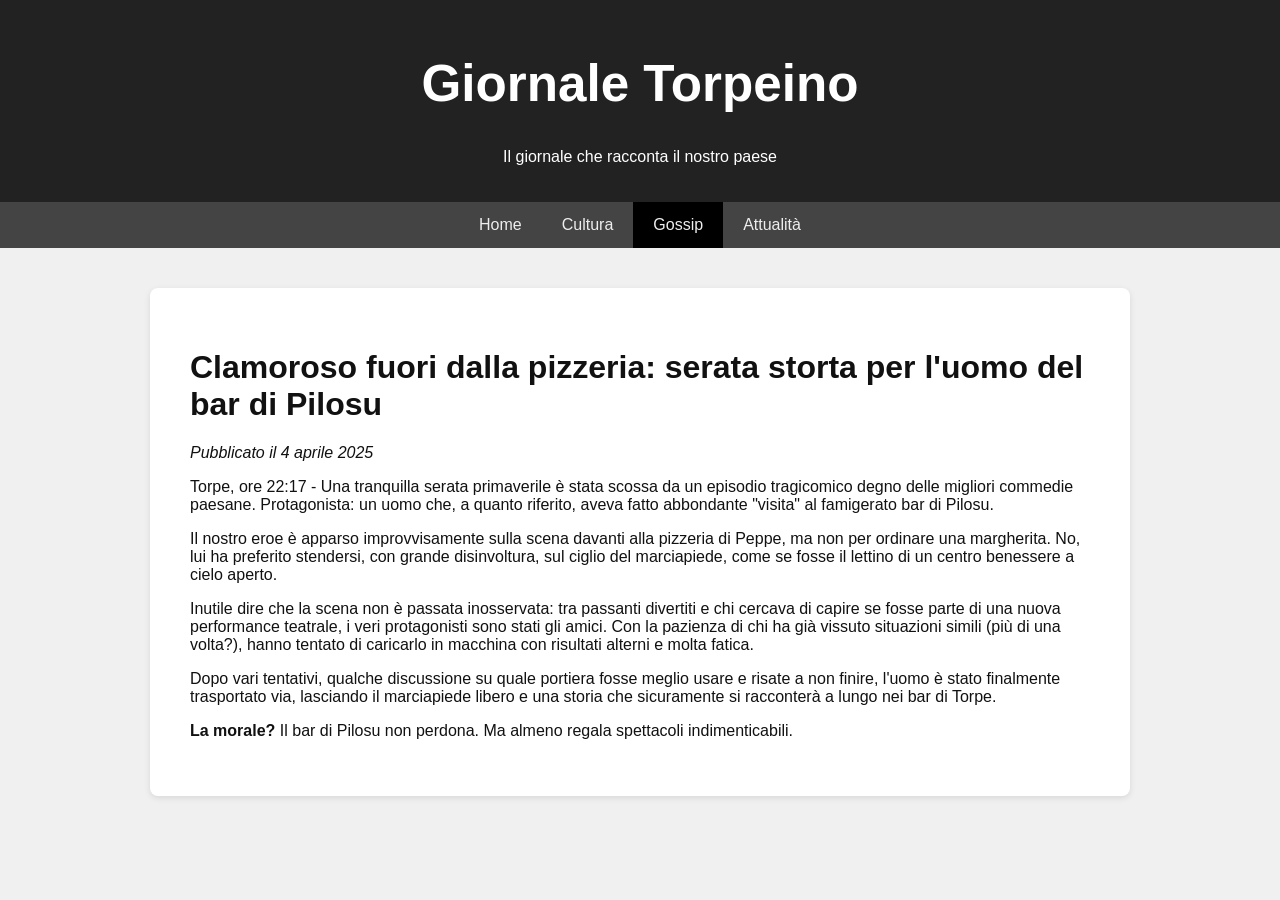
<file: ubriaco.html>
<!DOCTYPE html>
<html lang="it">
<head>
    <meta charset="UTF-8">
    <title>Clamoroso fuori dalla pizzeria</title>
    <meta name="description" content="Il Giornale Torpeino racconta storie, eventi e curiosità del paese di Torpe. Scopri articoli di cultura, gossip e attualità.">
    <meta name="keywords" content="giornale Torpe, notizie Torpe, cultura Torpe, gossip paese, attualità locale">
    <meta name="author" content="Redazione Torpeino">
    <style>
        body {
            font-family: 'Segoe UI', Tahoma, Geneva, Verdana, sans-serif;
            background-color: #f0f0f0;
            color: #111;
            margin: 0;
            padding: 0;
        }
        .header {
            background-color: #222;
            color: white;
            padding: 20px;
            text-align: center;
        }
        .menu {
            background-color: #444;
            overflow: hidden;
            display: flex;
            justify-content: center;
        }
        .menu a {
            color: #eee;
            padding: 14px 20px;
            text-decoration: none;
            display: block;
        }
        .menu a:hover {
            background-color: #666;
        }
        .menu a.active {
            background-color: #000;
        }
        .container {
            max-width: 900px;
            margin: 40px auto;
            background-color: #fff;
            padding: 40px;
            border-radius: 8px;
            box-shadow: 0 2px 6px rgba(0,0,0,0.1);
        }
        .btn-evidenza {
            display: inline-block;
            margin-top: 10px;
            padding: 10px 20px;
            background-color: #000;
            color: white;
            text-decoration: none;
            border-radius: 4px;
        }
        .btn-evidenza:hover {
            background-color: #333;
        }
    </style>
</head>
<body>
    <div class="header">
        <h1 style="font-size: 3.2em; color: white;">Giornale Torpeino</h1>
        <p>Il giornale che racconta il nostro paese</p>
    </div>
    <div class="menu">
        <a href="index.html" class="">Home</a>
        <a href="cultura.html" class="">Cultura</a>
        <a href="gossip.html" class="active">Gossip</a>
        <a href="attualita.html" class="">Attualità</a>
    </div>
    <div class="container">
        
<h1>Clamoroso fuori dalla pizzeria: serata storta per l'uomo del bar di Pilosu</h1>
<p><em>Pubblicato il 4 aprile 2025</em></p>
<p>Torpe, ore 22:17 - Una tranquilla serata primaverile è stata scossa da un episodio tragicomico degno delle migliori commedie paesane. Protagonista: un uomo che, a quanto riferito, aveva fatto abbondante "visita" al famigerato bar di Pilosu.</p>
<p>Il nostro eroe è apparso improvvisamente sulla scena davanti alla pizzeria di Peppe, ma non per ordinare una margherita. No, lui ha preferito stendersi, con grande disinvoltura, sul ciglio del marciapiede, come se fosse il lettino di un centro benessere a cielo aperto.</p>
<p>Inutile dire che la scena non è passata inosservata: tra passanti divertiti e chi cercava di capire se fosse parte di una nuova performance teatrale, i veri protagonisti sono stati gli amici. Con la pazienza di chi ha già vissuto situazioni simili (più di una volta?), hanno tentato di caricarlo in macchina con risultati alterni e molta fatica.</p>
<p>Dopo vari tentativi, qualche discussione su quale portiera fosse meglio usare e risate a non finire, l'uomo è stato finalmente trasportato via, lasciando il marciapiede libero e una storia che sicuramente si racconterà a lungo nei bar di Torpe.</p>
<p><strong>La morale?</strong> Il bar di Pilosu non perdona. Ma almeno regala spettacoli indimenticabili.</p>

    </div>
</body>
</html>
</file>
<file: style.css>
body {
    background-color: #f9f9f9;
    font-family: 'Helvetica Neue', sans-serif;
    color: #333;
    margin: 0;
    padding: 0;
}

header {
    background-color: #ff4e42;
    color: white;
    text-align: center;
    padding: 2rem 1rem;
    box-shadow: 0 4px 8px rgba(0,0,0,0.1);
}

header h1 {
    font-size: 3rem;
    margin: 0;
    text-shadow: 2px 2px #991f1f;
}

header p {
    font-size: 1.2rem;
    margin-top: 0.5rem;
    color: #ffe5e0;
}

nav {
    background-color: #333;
    padding: 15px 0;
    text-align: center;
}

nav a {
    color: white;
    text-decoration: none;
    margin: 0 20px;
    font-weight: bold;
    font-size: 1.1em;
}

nav a:hover {
    text-decoration: underline;
    color: #ff4e42;
}

main {
    padding: 20px;
}

.in-evidenza {
    background: white;
    padding: 30px;
    margin: 40px auto;
    max-width: 900px;
    border-radius: 12px;
    box-shadow: 0 6px 18px rgba(0, 0, 0, 0.1);
    transition: transform 0.3s ease, box-shadow 0.3s ease;
}

.in-evidenza:hover {
    transform: translateY(-5px);
    box-shadow: 0 12px 24px rgba(0, 0, 0, 0.15);
}

.in-evidenza h2 {
    color: #ff4e42;
    font-size: 2em;
    margin-bottom: 10px;
}

.in-evidenza p {
    font-size: 1.1em;
    line-height: 1.6;
}

.btn-leggi {
    display: inline-block;
    margin-top: 20px;
    padding: 10px 20px;
    background-color: #ff4e42;
    color: white;
    text-decoration: none;
    border-radius: 5px;
    font-weight: bold;
}

.btn-leggi:hover {
    background-color: #cc3a30;
}
</file>
